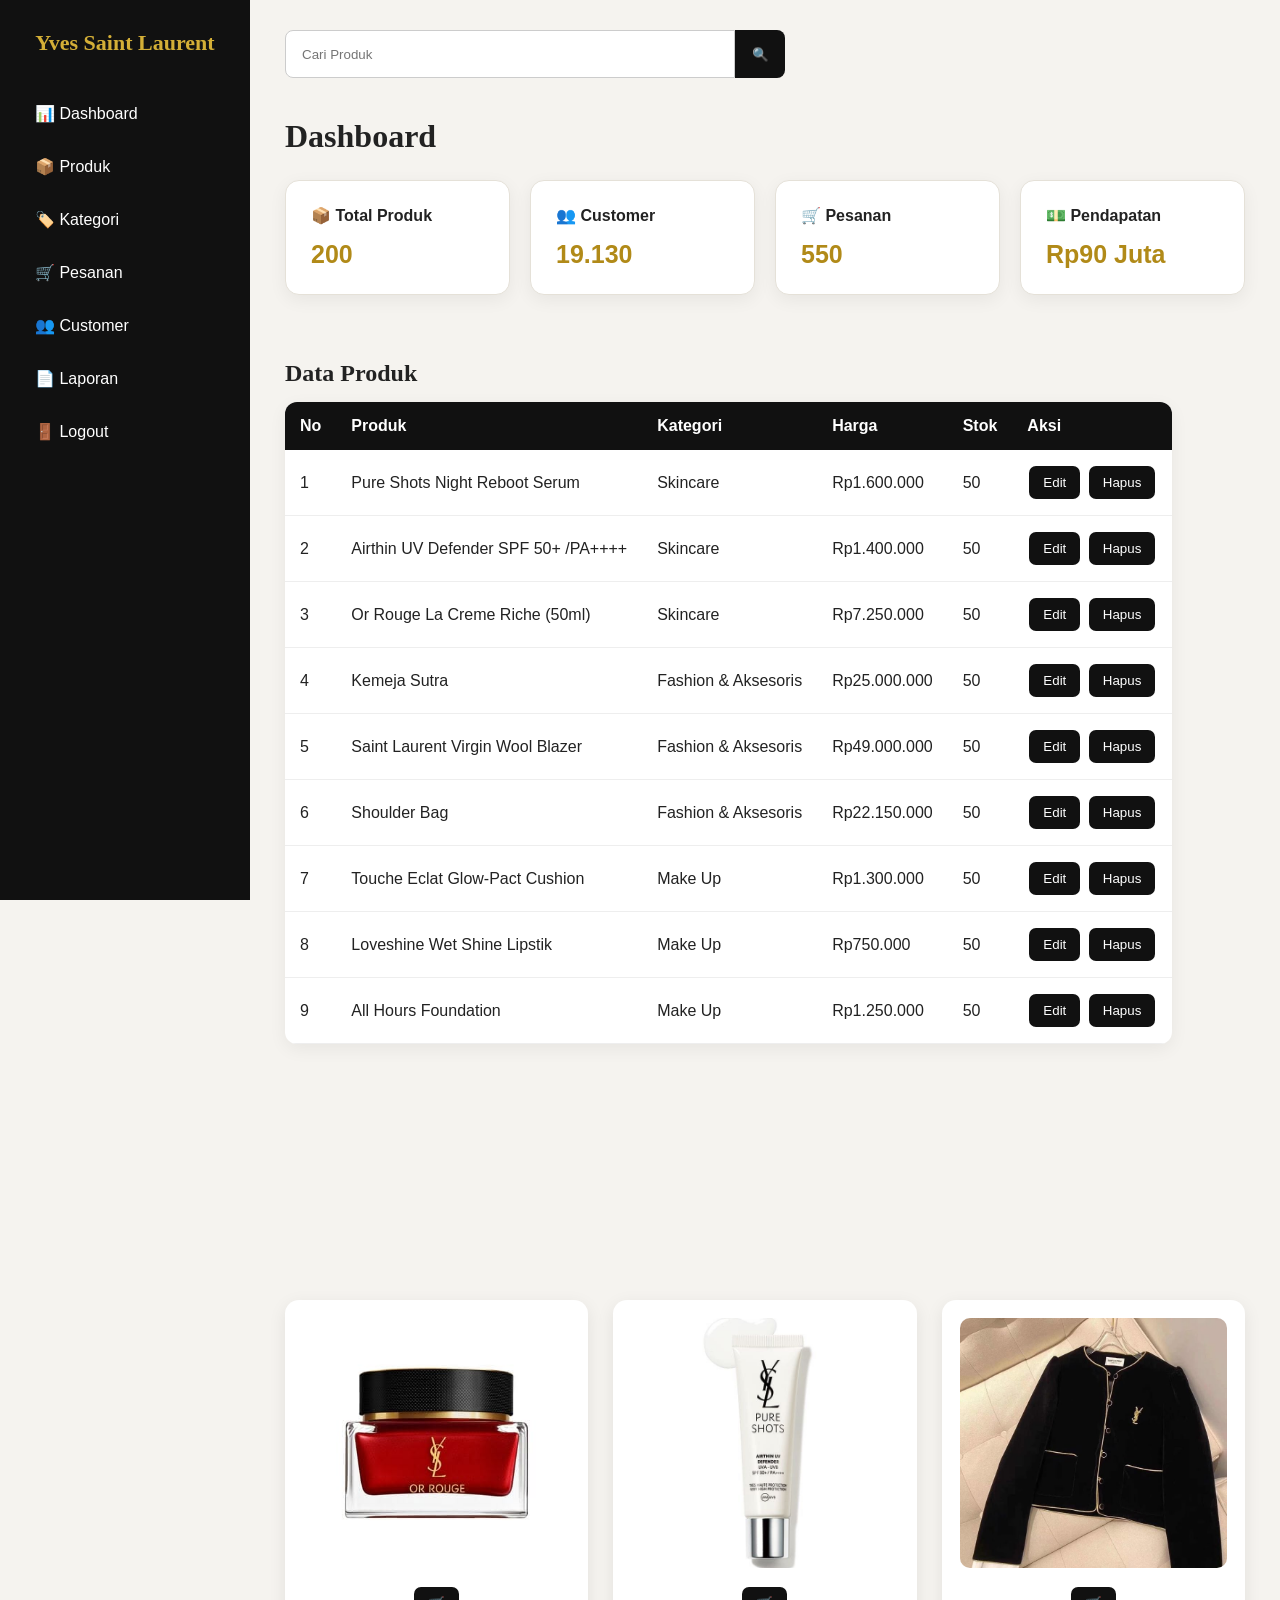
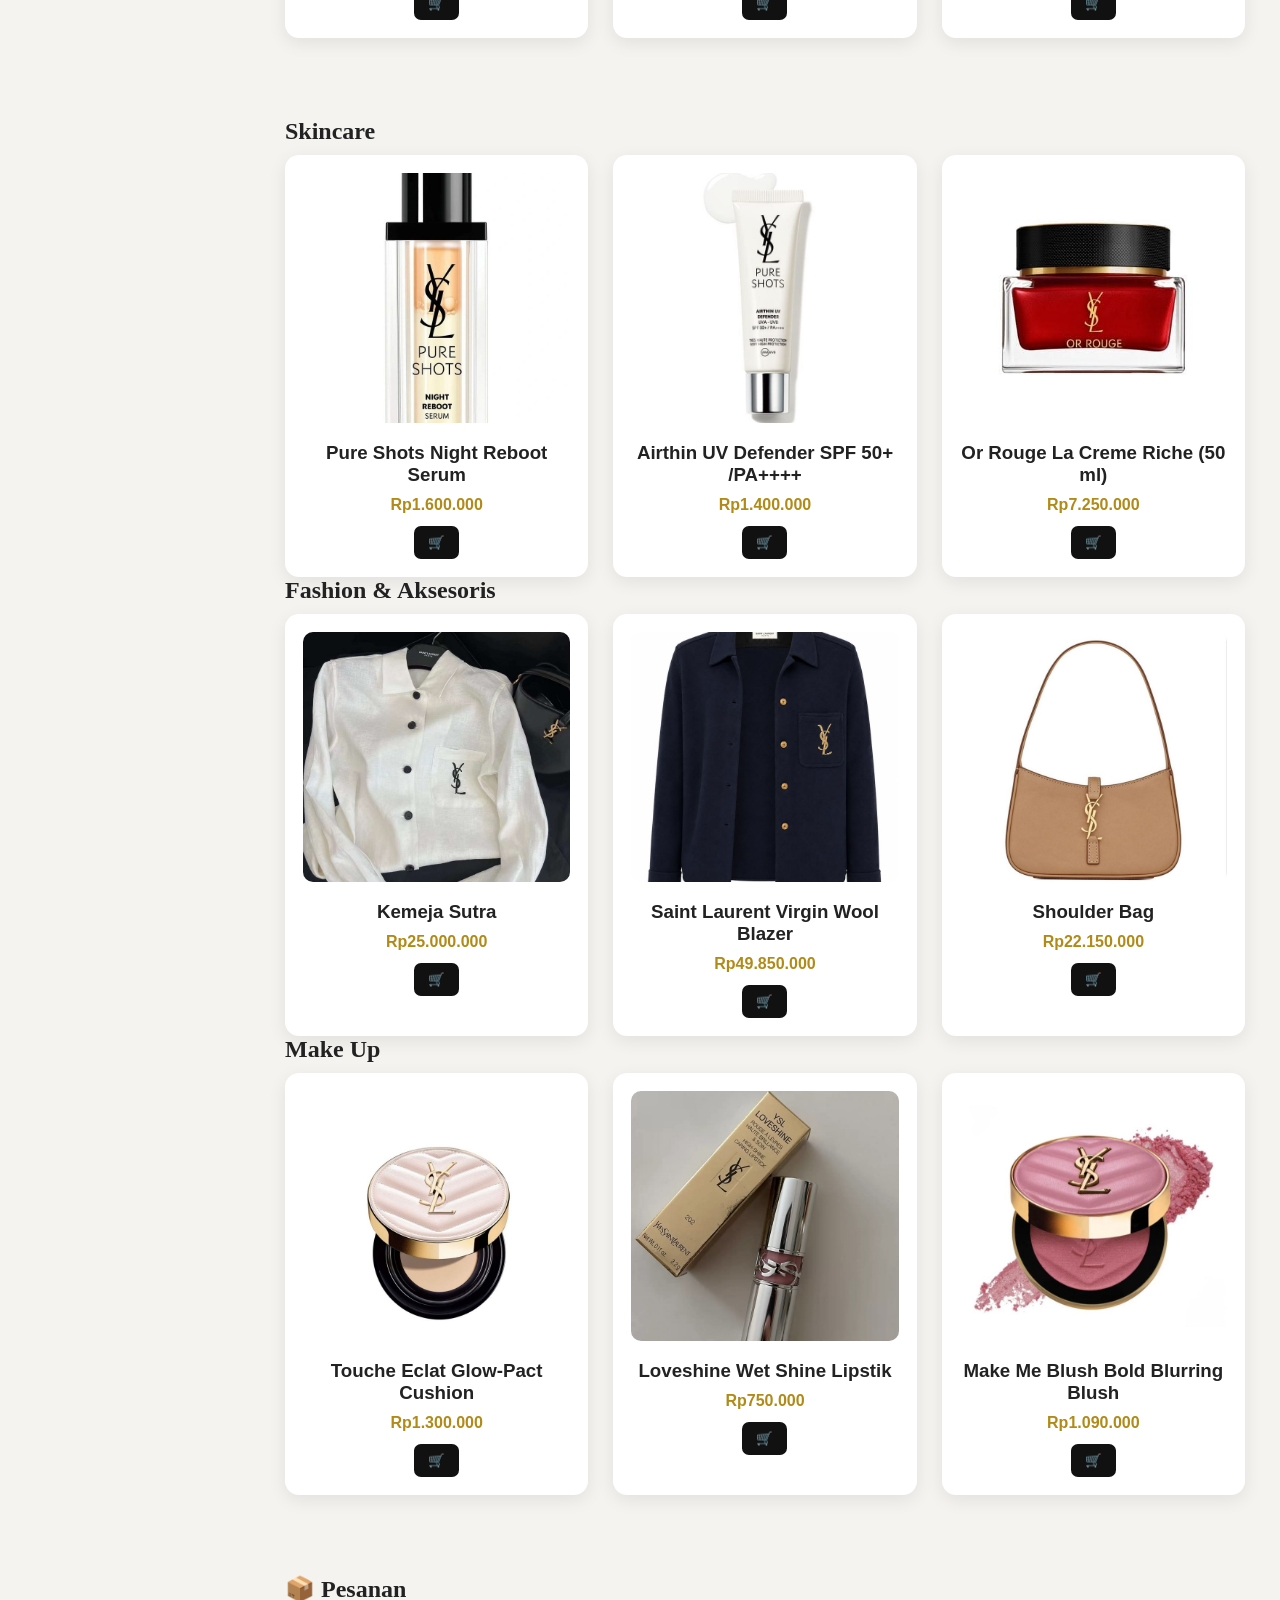
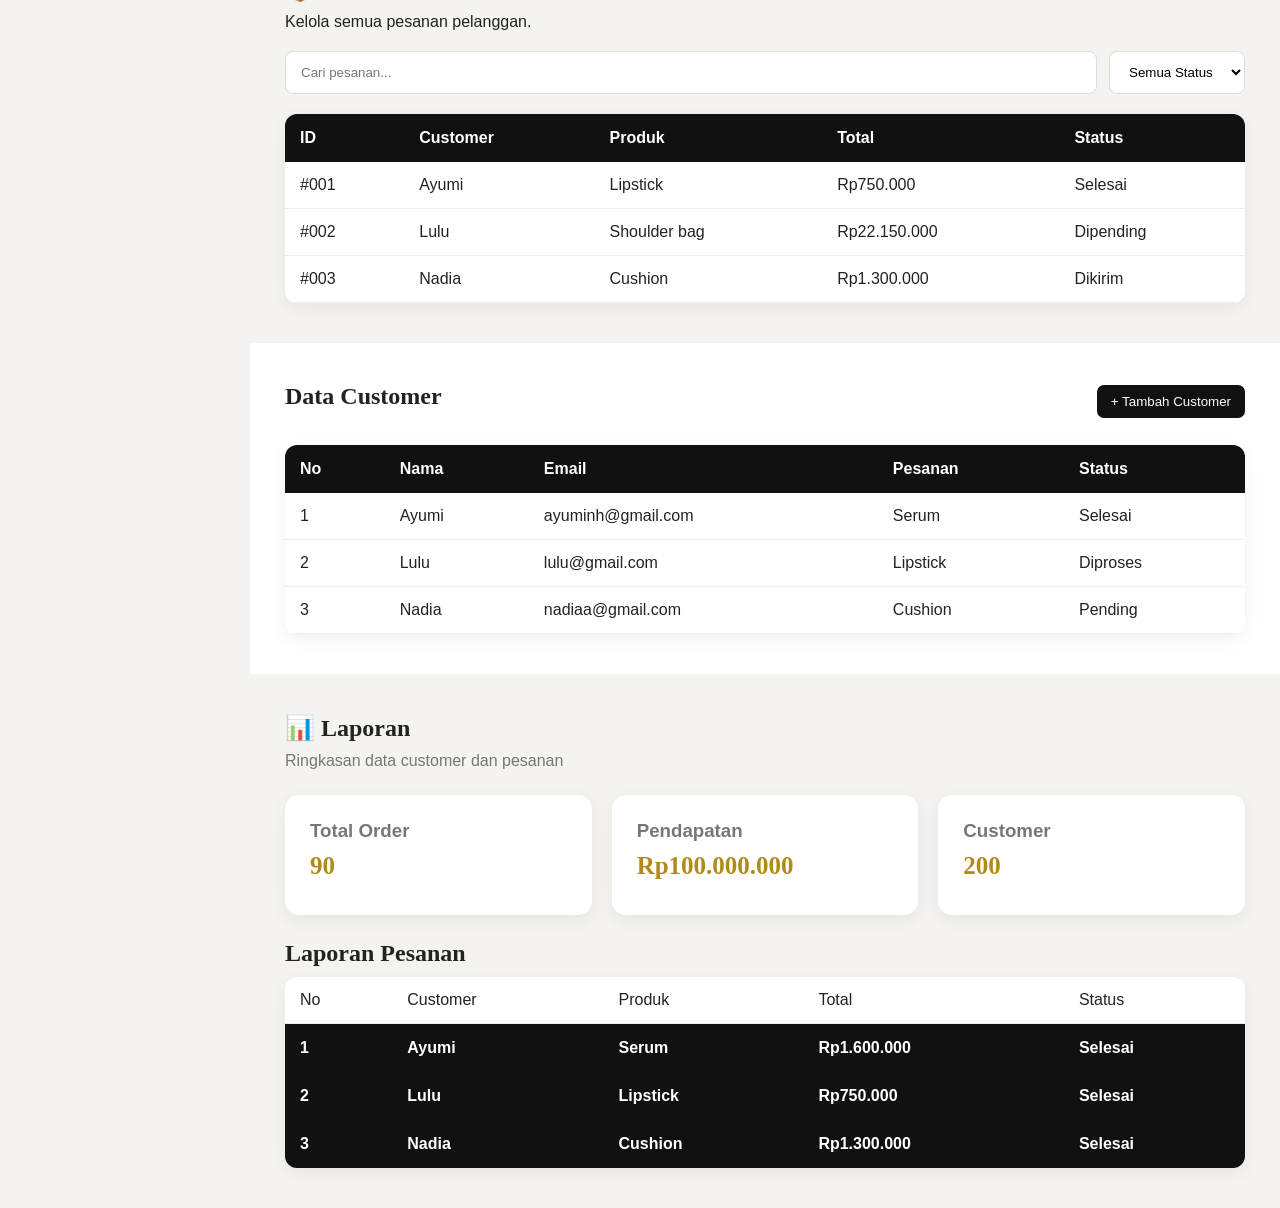
<file: index.html>
<!DOCTYPE html>
<html lang="en">
<head>
    <meta charset="UTF-8">
    <meta name="viewport" content="width=device-width, initial-scale=1.0">
    <title>dashboard</title>
    <link rel="stylesheet" href="style.css">
</head>
<body>

    <div class="layout">

     <aside class="sidebar">
        <h2>Yves Saint Laurent</h2>

    <ul>
        <li><a href="#dashboard">📊 Dashboard</a></li>
        <li><a href="#produk">📦 Produk</a></li>
        <li><a href="#kategori">🏷️ Kategori</a></li>
        <li><a href="#pesanan">🛒 Pesanan</a></li>
        <li><a href="#customer">👥 Customer</a></li>
        <li><a href="#laporan">📄 Laporan</a></li>
        <li><a href="#logout">🚪 Logout</a></li>
    </ul>

     </aside>
    </div>

    <div class="search-box">
        <input type="text" id="searchInput" placeholder="Cari Produk">
        <button onclick="searchProduct()">🔍</button>
    </div>

    <main class="main">
        <h1>Dashboard</h1>

        <div class="cards">

            <div class="card">
                <h2>📦 Total Produk</h2>
                <p>200</p>
            </div>

            <div class="card">
                <h2>👥 Customer</h2>
                <p>19.130</p>
            </div>

            <div class="card">
                <h2>🛒 Pesanan</h2>
                <p>550</p>
            </div>

            <div class="card">
                <h2>💵 Pendapatan</h2>
                <p>Rp90 Juta</p>
            </div>

        </div>

    <section class="dashboard" id="dashboard">
        <div class="produk">
            <h2>Data Produk</h2>

            <table>
                <tr>
                    <th>No</th>
                    <th>Produk</th>
                    <th>Kategori</th>
                    <th>Harga</th>
                    <th>Stok</th>
                    <th>Aksi</th>
                </tr>

                <tr>
                    <td>1</td>
                    <td>Pure Shots Night Reboot Serum</td>
                    <td>Skincare</td>
                    <td>Rp1.600.000</td>
                    <td>50</td>
                    <td>
                        <button>Edit</button>
                        <button>Hapus</button>
                    </td>
                </tr>

                <tr>
                    <td>2</td>
                    <td>Airthin UV Defender SPF 50+ /PA++++</td>
                    <td>Skincare</td>
                    <td>Rp1.400.000</td>
                    <td>50</td>
                    <td>
                        <button>Edit</button>
                        <button>Hapus</button>
                    </td>
                </tr>

                <tr>
                    <td>3</td>
                    <td>Or Rouge La Creme Riche (50ml)</td>
                    <td>Skincare</td>
                    <td>Rp7.250.000</td>
                    <td>50</td>
                    <td>
                        <button>Edit</button>
                        <button>Hapus</button>
                    </td>
                </tr>

                <tr>
                    <td>4</td>
                    <td>Kemeja Sutra</td>
                    <td>Fashion & Aksesoris</td>
                    <td>Rp25.000.000</td>
                    <td>50</td>
                    <td>
                        <button>Edit</button>
                        <button>Hapus</button>
                    </td>
                </tr>

                <tr>
                    <td>5</td>
                    <td>Saint Laurent Virgin Wool Blazer</td>
                    <td>Fashion & Aksesoris</td>
                    <td>Rp49.000.000</td>
                    <td>50</td>
                    <td>
                        <button>Edit</button>
                        <button>Hapus</button>
                    </td>
                </tr>

                <tr>
                    <td>6</td>
                    <td>Shoulder Bag</td>
                    <td>Fashion & Aksesoris</td>
                    <td>Rp22.150.000</td>
                    <td>50</td>
                    <td>
                        <button>Edit</button>
                        <button>Hapus</button>
                    </td>
                </tr>

                <tr>
                    <td>7</td>
                    <td>Touche Eclat Glow-Pact Cushion</td>
                    <td>Make Up</td>
                    <td>Rp1.300.000</td>
                    <td>50</td>
                    <td>
                        <button>Edit</button>
                        <button>Hapus</button>
                    </td>
                </tr>

                <tr>
                    <td>8</td>
                    <td>Loveshine Wet Shine Lipstik</td>
                    <td>Make Up</td>
                    <td>Rp750.000</td>
                    <td>50</td>
                    <td>
                        <button>Edit</button>
                        <button>Hapus</button>
                    </td>
                </tr>

                <tr>
                    <td>9</td>
                    <td>All Hours Foundation</td>
                    <td>Make Up</td>
                    <td>Rp1.250.000</td>
                    <td>50</td>
                    <td>
                        <button>Edit</button>
                        <button>Hapus</button>
                    </td>
                </tr>
            </table>
        </div>
    </section>
</main>

<section class="produk" id="produk">
    <div class="product-card">
        <img src="images/g1.jpg">
        <button>🛒</button>
    </div>

    <div class="product-card">
        <img src="images/g2.jpg">
        <button>🛒</button>
    </div>

    <div class="product-card">
        <img src="images/g3.jpg">
        <button>🛒</button>
    </div>
</section>

<section class="kategori" id="kategori">
        
        <h1>Skincare</h1>

        <div class="kategori-container">
        
        <div class="product-card">
            <img src="images/serum.jpg">
            <h3>Pure Shots Night Reboot Serum</h3>
            <p>Rp1.600.000</p>
            <button>🛒</button>
        </div>

        <div class="product-card">
            <img src="images/sunscreen.jpg">
            <h3>Airthin UV Defender SPF 50+ /PA++++</h3>
            <p>Rp1.400.000</p>
            <button>🛒</button>
        </div>

        <div class="product-card">
            <img src="images/creme.jpg">
            <h3>Or Rouge La Creme Riche (50 ml)</h3>
            <p>Rp7.250.000</p>
            <button>🛒</button>
        </div>  

        </div>

        <h1>Fashion & Aksesoris</h1>

        <div class="kategori-container">

        <div class="product-card">
            <img src="images/kemeja.jpg">
            <h3>Kemeja Sutra</h3>
            <p>Rp25.000.000</p>
            <button>🛒</button>
        </div>

        <div class="product-card">
            <img src="images/blazer.jpg">
            <h3>Saint Laurent Virgin Wool Blazer</h3>
            <p>Rp49.850.000</p>
            <button>🛒</button>
        </div>

        <div class="product-card">
            <img src="images/tas.jpg">
            <h3>Shoulder Bag</h3>
            <p>Rp22.150.000</p>
            <button>🛒</button>
        </div>

        </div>
        
            <h1>Make Up</h1>

        <div class="kategori-container">

        <div class="product-card">
        <img src="images/cushion.jpg">
        <h3>Touche Eclat Glow-Pact Cushion</h3>
        <p>Rp1.300.000</p>
        <button>🛒</button>
    </div>

    <div class="product-card">
        <img src="images/lipstik.jpg">
        <h3>Loveshine Wet Shine Lipstik</h3>
        <p>Rp750.000</p>
        <button>🛒</button>
    </div>

    <div class="product-card">
        <img src="images/blushon.jpg">
        <h3>Make Me Blush Bold Blurring Blush</h3>
        <p>Rp1.090.000</p>
        <button>🛒</button>
    </div>
    
    </div>
</section>

<section class="pesanan" id="pesanan">

    <div>
        <h1>📦 Pesanan</h1>
        <p>Kelola semua pesanan pelanggan.</p>
    </div>


    <div class="filter">
    <input type="text" placeholder="Cari pesanan...">

    <select>
        <option>Semua Status</option>
        <option>Pending</option>
        <option>Diproses</option>
        <option>Dikirim</option>
        <option>Selesai</option>
        <option>Dibatalkan</option>
    </select>
</div>

    <table>
        <tr>
            <th>ID</th>
            <th>Customer</th>
            <th>Produk</th>
            <th>Total</th>
            <th>Status</th>
        </tr>

        <tr>
            <td>#001</td>
            <td>Ayumi</td>
            <td>Lipstick</td>
            <td>Rp750.000</td>
            <td>Selesai</td>
        </tr>

        <tr>
            <td>#002</td>
            <td>Lulu</td>
            <td>Shoulder bag</td>
            <td>Rp22.150.000</td>
            <td>Dipending</td>
        </tr>

        <tr>
            <td>#003</td>
            <td>Nadia</td>
            <td>Cushion</td>
            <td>Rp1.300.000</td>
            <td>Dikirim</td>
        </tr>
    </table>
</section>

<section class="customer" id="customer">

    <div>
    <h1>Data Customer</h1>
    <button>+ Tambah Customer</button>
    </div>

    <table>
        <tr>
        <th>No</th>
        <th>Nama</th>
        <th>Email</th>
        <th>Pesanan</th>
        <th>Status</th>
        </tr>

        <tr>
            <td>1</td>
            <td>Ayumi</td>
            <td>ayuminh@gmail.com</td>
            <td>Serum</td>
            <td>Selesai</td>
        </tr>

        <tr>
            <td>2</td>
            <td>Lulu</td>
            <td>lulu@gmail.com</td>
            <td>Lipstick</td>
            <td>Diproses</td>
        </tr>

        <tr>
            <td>3</td>
            <td>Nadia</td>
            <td>nadiaa@gmail.com</td>
            <td>Cushion</td>
            <td>Pending</td>
        </tr>
    </table>
</section>

<section class="laporan" id="laporan">

        <h1>📊 Laporan</h1>
        <p>Ringkasan data customer dan pesanan</p>
    
        <div class="report-data">

            <div>
                <h3>Total Order</h3>
                <h2>90</h2>
            </div>

            <div>
                <h3>Pendapatan</h3>
                <h2>Rp100.000.000</h2>
            </div>

            <div>
                <h3>Customer</h3>
                <h2>200</h2>
            </div>
        </div>


        <h1>Laporan Pesanan</h1>

        <table>
            <tr>
                <td>No</td>
                <td>Customer</td>
                <td>Produk</td>
                <td>Total</td>
                <td>Status</td>
            </tr>

            <tr>
                <th>1</th>
                <th>Ayumi</th>
                <th>Serum</th>
                <th>Rp1.600.000</th>
                <th>Selesai</th>
            </tr>

            <tr>
                <th>2</th>
                <th>Lulu</th>
                <th>Lipstick</th>
                <th>Rp750.000</th>
                <th>Selesai</th>
            </tr>

            <tr>
                <th>3</th>
                <th>Nadia</th>
                <th>Cushion</th>
                <th>Rp1.300.000</th>
                <th>Selesai</th>
            </tr>
        </table>
</section>

</body>
</html>
</file>
<file: style.css>
/* =========================
   RESET
========================= */
* {
    margin: 0;
    padding: 0;
    box-sizing: border-box;
}

html {
    scroll-behavior: smooth;
}

body {
    font-family: Arial, sans-serif;
    background: #f5f3ef;
    color: #222;
}

/* =========================
   DASHBOARD
========================= */
.dashboard {
    display: flex;
    min-height: 100vh;
}

/* =========================
   SIDEBAR
========================= */
.sidebar {
    width: 250px;
    height: 100vh;
    background: #111;
    color: white;
    padding: 30px 20px;
    position: fixed;
    left: 0;
    top: 0;
}

.sidebar h2 {
    text-align: center;
    font-family: Georgia, serif;
    color: #d4af37;
    margin-bottom: 35px;
    font-size: 22px;
}

.sidebar ul {
    list-style: none;
}

.sidebar li {
    margin: 8px 0;
}

.sidebar a {
    display: block;
    padding: 13px 15px;
    color: #fff;
    text-decoration: none;
    border-radius: 8px;
    transition: 0.3s;
}

.sidebar a:hover {
    background: #d4af37;
    color: #111;
}

/* =========================
   MAIN
========================= */
.main {
    margin-left: 250px;
    width: calc(100% - 250px);
    padding: 35px;
}

.main h1 {
    font-family: Georgia, serif;
    margin-bottom: 25px;
}

/* =========================
   SEARCH
========================= */
.search-box {
    display: flex;
    max-width: 500px;
    margin-bottom: 25px;
}

.search-box input {
    flex: 1;
    padding: 13px 16px;
    border: 1px solid #ddd;
    border-radius: 8px 0 0 8px;
    outline: none;
    background: white;
}

.search-box button {
    width: 50px;
    border: none;
    background: #111;
    color: white;
    border-radius: 0 8px 8px 0;
    cursor: pointer;
}

/* =========================
   CARDS
========================= */
.cards {
    display: grid;
    grid-template-columns: repeat(4, 1fr);
    gap: 20px;
    margin-bottom: 35px;
}

.card {
    background: white;
    padding: 25px;
    border-radius: 14px;
    border: 1px solid #e5e1d8;
    box-shadow: 0 5px 18px rgba(0,0,0,0.06);
    transition: 0.3s;
}

.card:hover {
    transform: translateY(-5px);
}

.card h2 {
    font-size: 16px;
    margin-bottom: 15px;
}

.card p {
    font-size: 25px;
    font-weight: bold;
    color: #b18a18;
}

/* =========================
   SECTION
========================= */
section {
    margin-left: 250px;
    width: calc(100% - 250px);
    padding: 40px 35px;
}

section h1,
section h2 {
    font-family: Georgia, serif;
    margin-bottom: 10px;
}

section > p {
    color: #777;
    margin-bottom: 25px;
}

/* =========================
   TABLE
========================= */
table {
    width: 100%;
    border-collapse: collapse;
    background: white;
    border-radius: 12px;
    overflow: hidden;
    box-shadow: 0 5px 18px rgba(0,0,0,0.06);
}

th {
    background: #111;
    color: white;
    padding: 15px;
    text-align: left;
}

td {
    padding: 14px 15px;
    border-bottom: 1px solid #eee;
}

tr:hover td {
    background: #faf8f2;
}

/* =========================
   BUTTON
========================= */
button {
    border: none;
    padding: 9px 14px;
    border-radius: 7px;
    cursor: pointer;
    background: #111;
    color: white;
    transition: 0.3s;
}

button:hover {
    background: #d4af37;
    color: #111;
}

/* =========================
   PRODUCT CARD
========================= */
.kategori-container,
#produk {
    display: grid;
    grid-template-columns: repeat(3, 1fr);
    gap: 25px;
}

.product-card {
    background: white;
    padding: 18px;
    border-radius: 14px;
    box-shadow: 0 5px 18px rgba(0,0,0,0.08);
    text-align: center;
    transition: 0.3s;
}

.product-card:hover {
    transform: translateY(-5px);
}

.product-card img {
    width: 100%;
    height: 250px;
    object-fit: cover;
    border-radius: 10px;
    margin-bottom: 15px;
}

.product-card h3 {
    margin-bottom: 10px;
}

.product-card p {
    color: #b18a18;
    font-weight: bold;
    margin-bottom: 12px;
}

/* =========================
   PESANAN
========================= */
.pesanan {
    background: #f5f3ef;
}

.filter {
    display: flex;
    gap: 12px;
    margin: 20px 0;
}

.filter input,
.filter select {
    padding: 12px 15px;
    border: 1px solid #ddd;
    border-radius: 8px;
    outline: none;
    background: white;
}

.filter input {
    flex: 1;
}

/* =========================
   CUSTOMER
========================= */
.customer {
    background: white;
}

.customer > div:first-child {
    display: flex;
    justify-content: space-between;
    align-items: center;
    margin-bottom: 25px;
}

/* =========================
   LAPORAN
========================= */
.laporan {
    background: #f5f3ef;
}


.report-data {
    display: grid;
    grid-template-columns: repeat(3, 1fr);
    gap: 20px;
    margin: 25px 0;
}

.report-data > div {
    background: white;
    padding: 25px;
    border-radius: 14px;
    box-shadow: 0 5px 18px rgba(0,0,0,0.06);
}

.report-data h3 {
    color: #777;
    margin-bottom: 10px;
}

.report-data h2 {
    color: #b18a18;
    font-size: 25px;
}

/* =========================
   DIAGRAM BATANG
========================= */
.chart {
    background: white;
    padding: 25px;
    margin: 30px 0;
    border-radius: 14px;
    box-shadow: 0 5px 18px rgba(0,0,0,0.06);
}

.chart h2 {
    margin-bottom: 25px;
}

.bar-chart {
    height: 300px;
    display: flex;
    align-items: flex-end;
    justify-content: space-around;
    gap: 20px;
    border-bottom: 2px solid #ddd;
    padding: 20px;
}

.bar {
    width: 60px;
    background: linear-gradient(to top, #111, #d4af37);
    border-radius: 8px 8px 0 0;
    position: relative;
    transition: 0.3s;
}

.bar:hover {
    opacity: 0.8;
}

.bar span {
    position: absolute;
    bottom: -30px;
    left: 50%;
    transform: translateX(-50%);
    font-size: 13px;
    white-space: nowrap;
}

/* Tinggi masing-masing batang */
.bar1 {
    height: 45%;
}

.bar2 {
    height: 70%;
}

.bar3 {
    height: 55%;
}

.bar4 {
    height: 85%;
}

.bar5 {
    height: 65%;
}

.bar6 {
    height: 95%;
}

/* =========================
   RESPONSIVE TABLE
========================= */
@media (max-width: 1000px) {

    .cards {
        grid-template-columns: repeat(2, 1fr);
    }

    .kategori-container,
    #produk {
        grid-template-columns: repeat(2, 1fr);
    }

    .report-data {
        grid-template-columns: repeat(2, 1fr);
    }
}

/* =========================
   TABLET & HP
========================= */
@media (max-width: 768px) {

    .sidebar {
        position: relative;
        width: 100%;
        height: auto;
    }

    .sidebar h2 {
        margin-bottom: 15px;
    }

    .sidebar ul {
        display: flex;
        flex-wrap: wrap;
        justify-content: center;
        gap: 5px;
    }

    .sidebar a {
        padding: 10px;
        font-size: 14px;
    }

    .main,
    section {
        margin-left: 0;
        width: 100%;
        padding: 25px 15px;
    }

    .cards {
        grid-template-columns: 1fr;
    }

    .kategori-container,
    #produk {
        grid-template-columns: 1fr;
    }

    .report-data {
        grid-template-columns: 1fr;
    }

    .filter {
        flex-direction: column;
    }

    table {
        display: block;
        overflow-x: auto;
        white-space: nowrap;
    }

    .customer > div:first-child {
        flex-direction: column;
        align-items: flex-start;
        gap: 15px;
    }

    .bar-chart {
        gap: 8px;
        padding: 10px;
    }

    .bar {
        width: 35px;
    }
}

/* =========================
   HP KECIL
========================= */
@media (max-width: 480px) {

    .sidebar ul {
        display: grid;
        grid-template-columns: repeat(2, 1fr);
    }

    .sidebar a {
        text-align: center;
        font-size: 12px;
    }

    .main h1,
    section h1 {
        font-size: 24px;
    }

    .search-box {
        width: 100%;
    }

    .card {
        padding: 18px;
    }

    .product-card img {
        height: 220px;
    }

    .bar-chart {
        height: 220px;
    }

    .bar span {
        font-size: 10px;
    }
}

/* =========================
   PERBAIKAN LAYOUT
========================= */

/* Main tidak terlalu turun */
.main {
    margin-left: 250px;
    width: calc(100% - 250px);
    padding: 30px 35px;
}

/* Data produk yang ada di dalam main */
.main .dashboard {
    margin-left: 0;
    width: 100%;
    padding: 30px 0;
}

/* Judul Data Produk */
.main .produk h2 {
    text-align: left;
    margin-bottom: 15px;
}

/* Tabel lebih rapi */
.main .produk table {
    width: 100%;
    margin: 0;
}

/* Search box */
body > .search-box {
    margin-left: 285px;
    margin-top: 30px;
    margin-bottom: 10px;
}

/* Supaya input search terlihat */
.search-box input {
    height: 48px;
    border: 1px solid #ccc;
    background: white;
}

/* Tombol aksi sejajar */
td button {
    margin: 2px;
}

/* =========================
   RESPONSIVE
========================= */

@media (max-width: 768px) {

    .sidebar {
        position: relative;
        width: 100%;
        height: auto;
    }

    .main {
        margin-left: 0;
        width: 100%;
        padding: 20px;
    }

    .main .dashboard {
        width: 100%;
        padding: 20px 0;
    }

    body > .search-box {
        margin-left: 20px;
        margin-right: 20px;
        margin-top: 20px;
    }

    .cards {
        grid-template-columns: 1fr;
    }

    .main .produk table {
        display: block;
        overflow-x: auto;
    }
}
</file>
